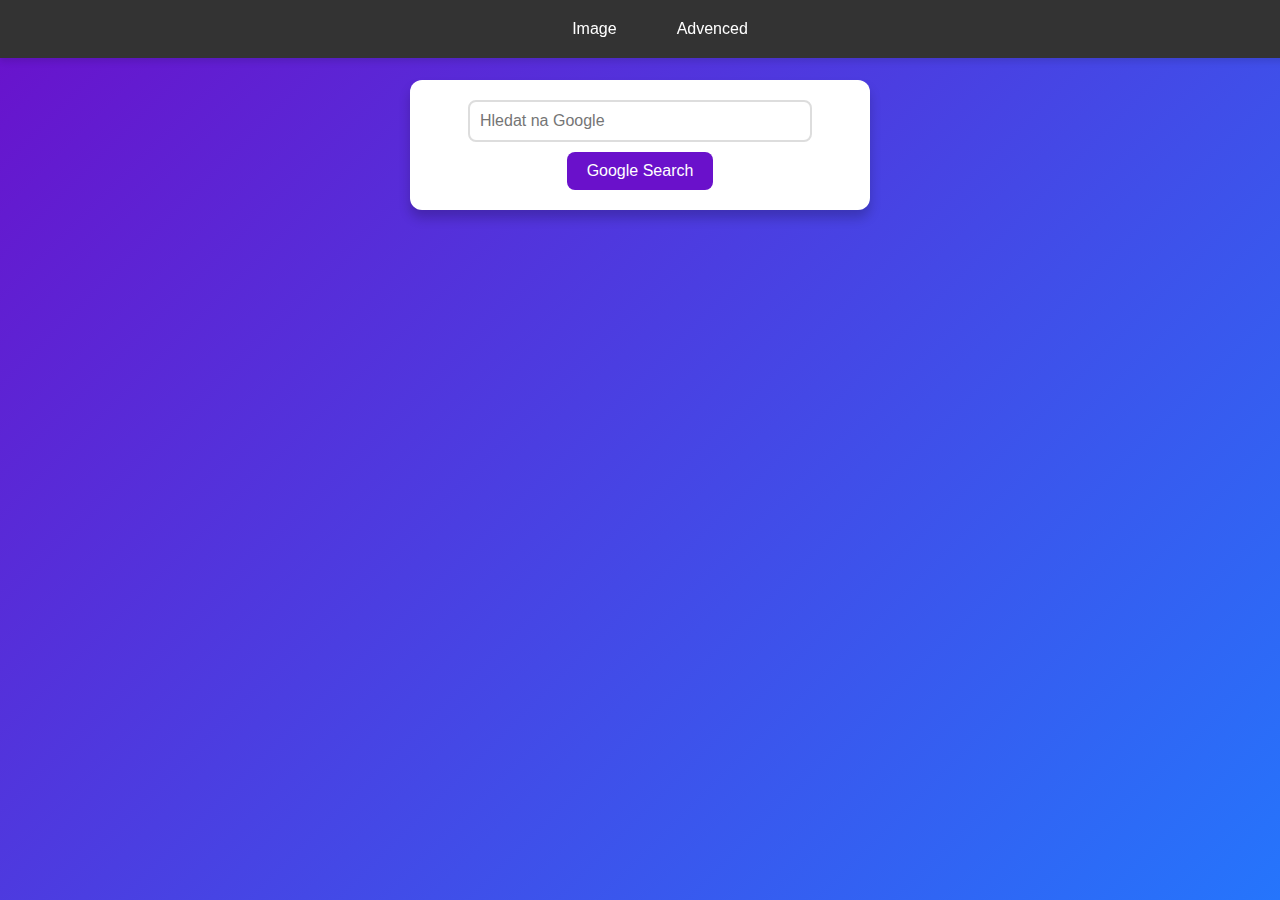
<file: index.html>
<!DOCTYPE html>
<html lang="cs">
    <head>
        <title>Search</title>
        <link rel="stylesheet" href="./style-css/style.css">
    </head>
    <body>
        <nav class="navbar">
            <a href="img.html">Image</a>
            <a href="avd.html">Advenced</a>
        </nav>
        <form action="https://www.google.com/search">
            <input type="text" name="q" placeholder="Hledat na Google">
            <input type="submit" value="Google Search">
        </form>
    </body>
</html>
</file>
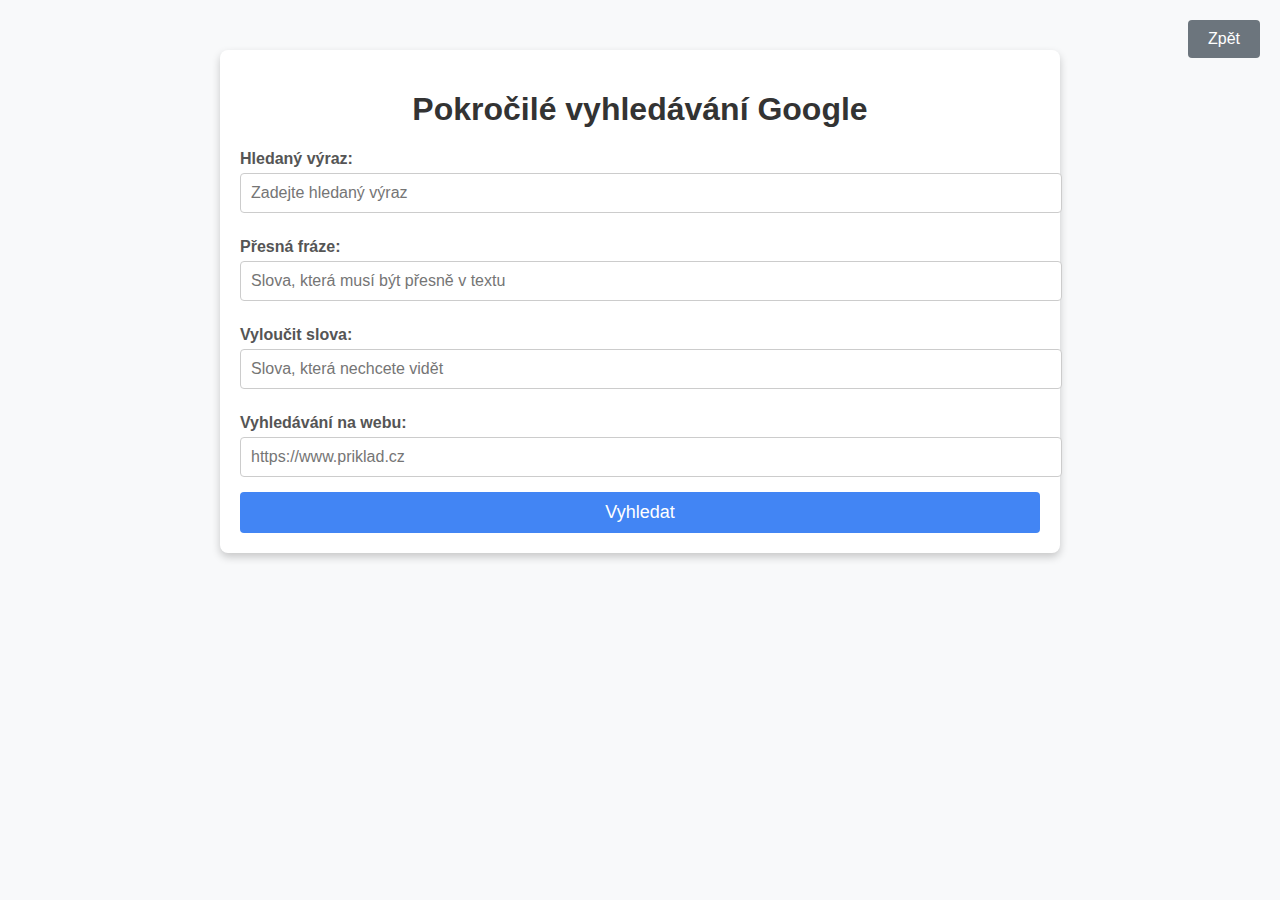
<file: avd.html>
<!DOCTYPE html>
<html lang="cs">
<head>
    <meta charset="UTF-8">
    <meta name="viewport" content="width=device-width, initial-scale=1.0">
    <title>Pokročilé vyhledávání Google</title>
    <link rel="stylesheet" href="./style-css/avd-style.css"
</head>
<body>
    <button class="back-button" onclick="history.back()">Zpět</button>

    <div class="container">
        <h1>Pokročilé vyhledávání Google</h1>
        <form action="https://www.google.com/search" method="get">
            <label for="q">Hledaný výraz:</label>
            <input type="text" id="q" name="q" placeholder="Zadejte hledaný výraz">

            <label for="exact">Přesná fráze:</label>
            <input type="text" id="exact" name="as_epq" placeholder="Slova, která musí být přesně v textu">

            <label for="exclude">Vyloučit slova:</label>
            <input type="text" id="exclude" name="as_eq" placeholder="Slova, která nechcete vidět">

            <label for="site">Vyhledávání na webu:</label>
            <input type="url" id="site" name="as_sitesearch" placeholder="https://www.priklad.cz">

            <button type="submit">Vyhledat</button>
        </form>
    </div>
</body>
</html>
</file>
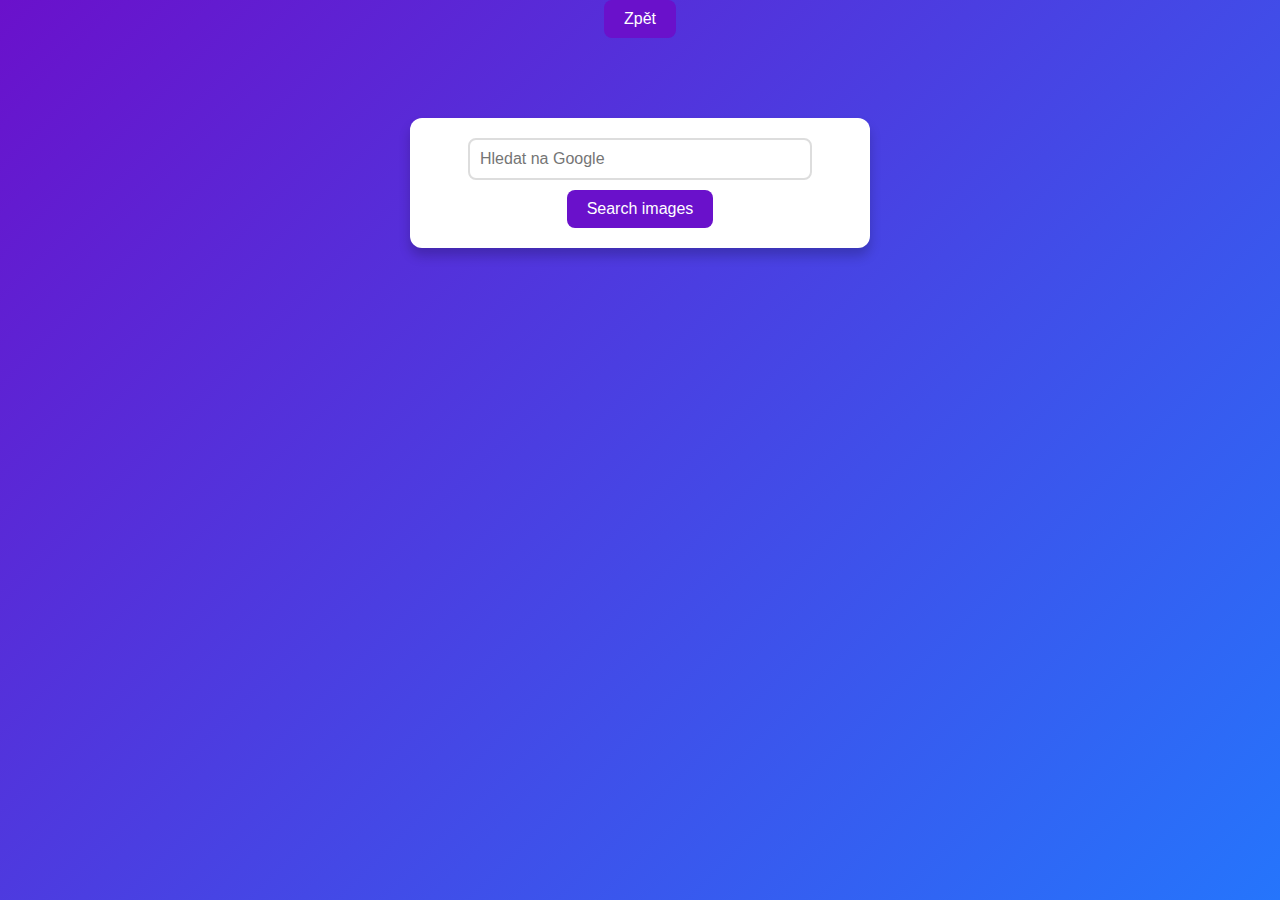
<file: img.html>
<!DOCTYPE html>
<html lang="cs">
<head>
    <meta charset="UTF-8">
    <meta name="viewport" content="width=device-width, initial-scale=1.0">
    <title>Vyhledávání obrázků</title>
    <link rel="stylesheet" href="./style-css/style.css">
</head>
<body>
    <button onclick="history.back()">Zpět</button>
    <form action="https://www.google.com/search" method="get" target="_blank">
        <input type="hidden" name="tbm" value="isch">
        <input type="text" name="q" placeholder="Hledat na Google">
        <button type="submit">Search images</button>
    </form>
</body>
</html>
</file>
<file: style-css/style.css>
body {
    font-family: Arial, sans-serif;
    background: linear-gradient(135deg, #6a11cb, #2575fc);
    display: flex;
    flex-direction: column;
    align-items: center;
    height: 100vh;
    margin: 0;
}

.navbar {
    position: fixed;
    top: 0;
    left: 0;
    width: 100%;
    background: #333;
    padding: 10px 20px;
    display: flex;
    justify-content: center;
    box-shadow: 0 4px 6px rgba(0, 0, 0, 0.1);
    z-index: 1000; /* Aby zůstala nad obsahem */
}

.navbar a {
    color: white;
    text-decoration: none;
    padding: 10px 20px;
    margin: 0 10px;
    transition: background-color 0.3s;
}

.navbar a:hover {
    background-color: #575757;
    border-radius: 5px;
}

form {
    background: #ffffff;
    padding: 20px 30px;
    border-radius: 12px;
    box-shadow: 0 8px 12px rgba(0, 0, 0, 0.2);
    text-align: center;
    width: 100%;
    max-width: 400px;
    margin-top: 80px; /* Posun formuláře pod navbar */
}

input[type="text"] {
    width: 80%;
    padding: 10px;
    margin-bottom: 10px;
    border: 2px solid #ddd;
    border-radius: 8px;
    font-size: 16px;
    outline: none;
    transition: border 0.3s ease;
}

input[type="text"]:focus {
    border-color: #6a11cb;
}

input[type="submit"] {
    background: #6a11cb;
    color: #ffffff;
    border: none;
    padding: 10px 20px;
    border-radius: 8px;
    font-size: 16px;
    cursor: pointer;
    transition: background 0.3s ease;
}

input[type="submit"]:hover {
    background: #2575fc;
}

button {
    background: #6a11cb;
    color: #ffffff;
    border: none;
    padding: 10px 20px;
    border-radius: 8px;
    font-size: 16px;
    cursor: pointer;
    transition: background 0.3s ease;
}

button:hover {
    background: #2575fc;
    transform: scale(1.05);
}

button:active {
    background: #4a0da9;
    transform: scale(0.95);
}
</file>
<file: style-css/avd-style.css>
body {
    font-family: Arial, sans-serif;
    margin: 0;
    padding: 0;
    background-color: #f8f9fa;
}

.container {
    max-width: 800px;
    margin: 50px auto;
    padding: 20px;
    background-color: #fff;
    box-shadow: 0 4px 8px rgba(0, 0, 0, 0.2);
    border-radius: 8px;
}

h1 {
    text-align: center;
    color: #333;
}

form label {
    font-weight: bold;
    margin-top: 10px;
    display: block;
    color: #555;
}

form input[type="text"], 
form input[type="url"], 
form select {
    width: 100%;
    padding: 10px;
    margin: 5px 0 15px;
    border: 1px solid #ccc;
    border-radius: 4px;
    font-size: 16px;
}

form button {
    display: block;
    width: 100%;
    padding: 10px;
    background-color: #4285f4;
    color: #fff;
    border: none;
    border-radius: 4px;
    font-size: 18px;
    cursor: pointer;
    transition: background-color 0.3s;
}

form button:hover {
    background-color: #3367d6;
}

.back-button {
    position: absolute;
    top: 20px;
    right: 20px;
    background-color: #6c757d;
    color: #fff;
    border: none;
    padding: 10px 20px;
    border-radius: 4px;
    font-size: 16px;
    cursor: pointer;
    transition: background-color 0.3s ease;
}

.back-button:hover {
    background-color: #5a6268;
}
</file>
